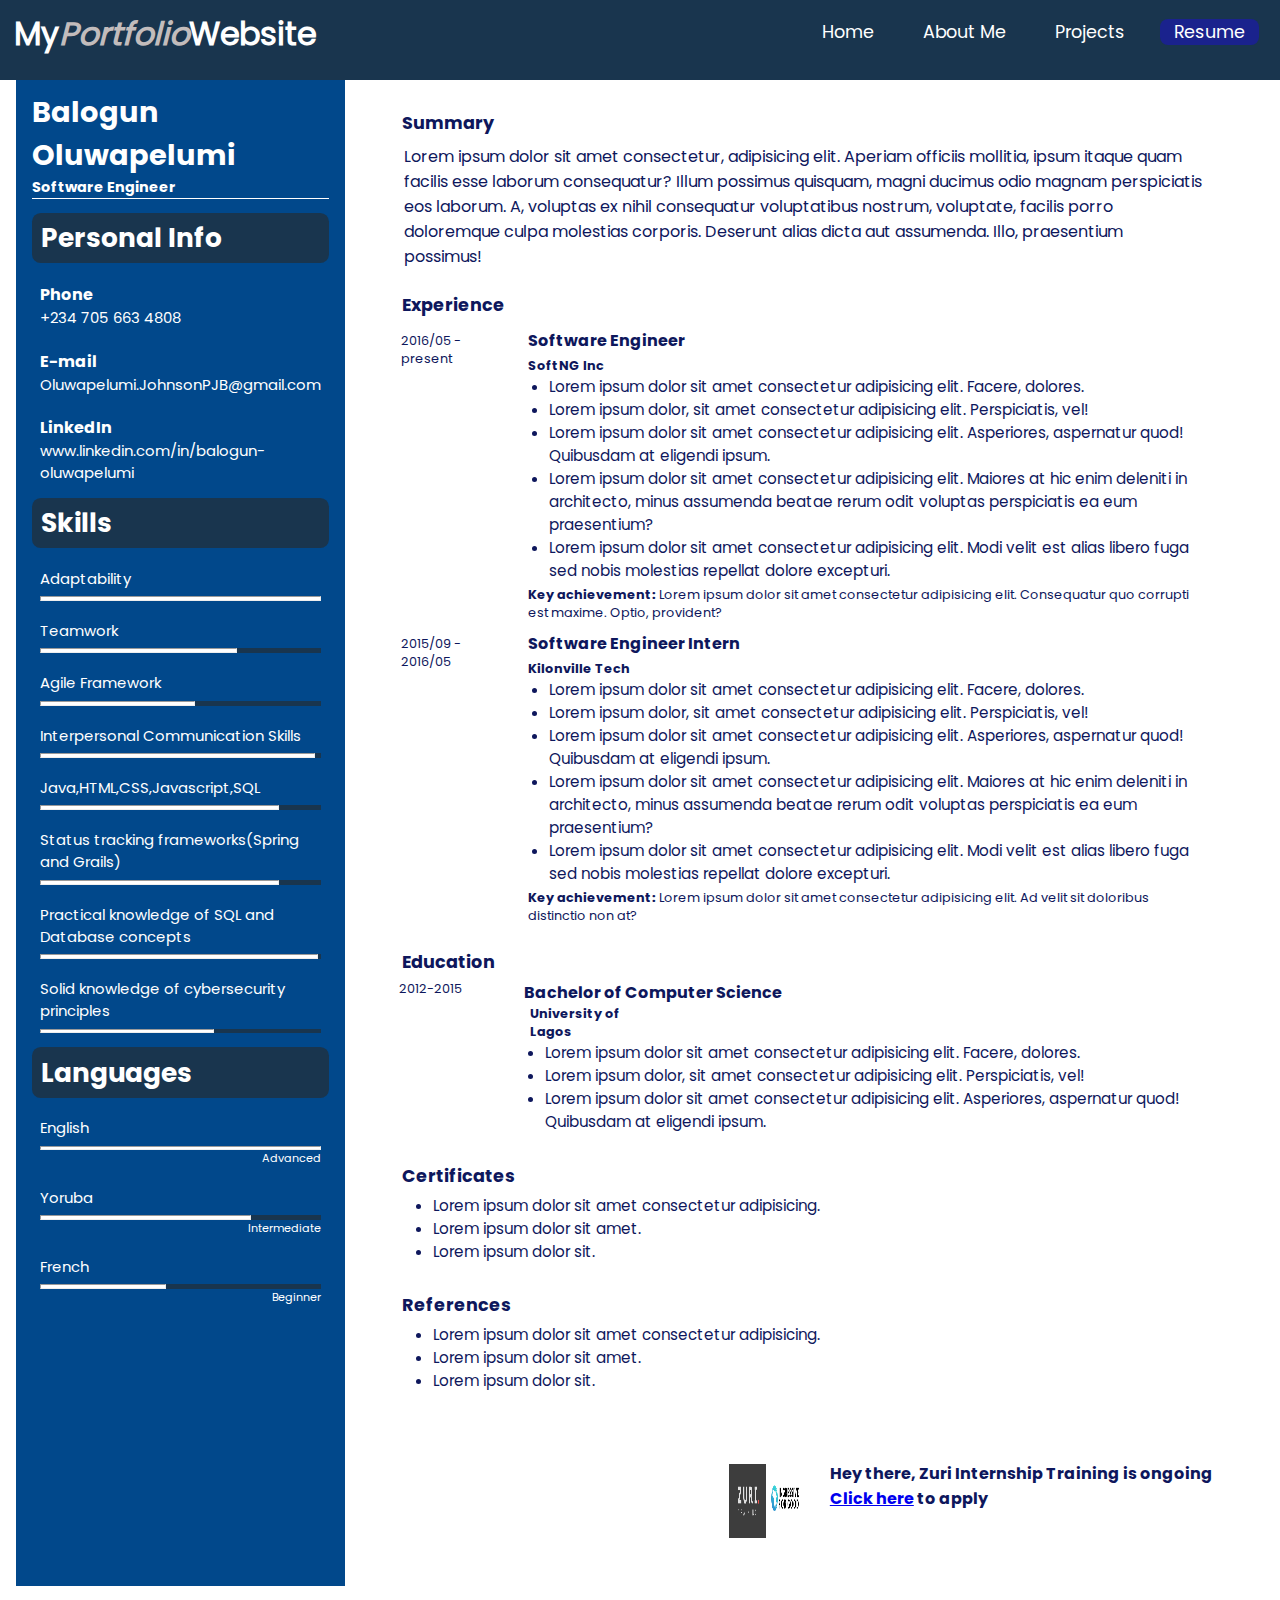
<file: index.html>
<!DOCTYPE html>
<html lang="en">
<head>
    <meta charset="UTF-8">
    <meta http-equiv="X-UA-Compatible" content="IE=edge">
    <meta name="viewport" content="width=device-width, initial-scale=1.0">
    <link rel="stylesheet" href="/CSS/main.css">
    <title>My Resume</title>
</head>
<body>
    <div class="nav-bar">
        <div class="logo">
            <h1>My<span>Portfolio</span>Website</h1>
        </div>

        <nav>
            <ul>
                <li><a href="home.html">Home</a></li>
                <li><a href="index.html">About Me</a></li>
                <li><a href="index.html">Projects</a></li>
                <li><a href="index.html">Resume</a></li>
            </ul>
        </nav>
    </div>
    <div class="">---------</div>
   <main>
        <section class="info-left">
            <div class="container">
                <Header>
                    <h1>Balogun Oluwapelumi</h1>
                    <p>Software Engineer</p>
                </Header>
                <div class="personal-info">
                    <div class="heading">
                        <h2>Personal Info</h2>
                    </div>
                  <ul>
                      <li>
                        <h3>Phone</h3>
                        <p>+234 705 663 4808</p>
                      </li>
                      <li>
                        <h3>E-mail</h3>
                        <p>Oluwapelumi.JohnsonPJB@gmail.com</p>
                      </li>
                      <li>
                        <h3>LinkedIn</h3>
                        <p>www.linkedin.com/in/balogun-oluwapelumi</p>
                      </li>
                  </ul>
                </div>
                <div class="skills">
                    <div class="heading">
                        <h2>Skills</h2>
                    </div>
    
                    <ul>
                        <li>
                            <p>Adaptability</p>
                            <div class="blue">
                               <hr>
                            </div>
                        </li>
                        <li>
                            <p>Teamwork</p>
                            <div class="blue">
                                <hr>
                            </div>
                        </li>
                        <li>
                            <p>Agile Framework</p>
                            <div class="blue">
                                <hr>
                            </div>
                        </li>
                        <li>
                            <p>Interpersonal Communication Skills</p>
                            <div class="blue">
                               <hr>
                            </div>
                        </li>
                        <li>
                            <p>Java,HTML,CSS,Javascript,SQL</p>
                            <div class="blue">
                                <hr>
                            </div>
                        </li>
                        <li>
                            <p>Status tracking frameworks(Spring and Grails)</p>
                            <div class="blue">
                                <hr>
                            </div>
                        </li>
                        <li>
                            <p>Practical knowledge of SQL and Database concepts</p>
                            <div class="blue">
                                <hr>
                            </div>
                        </li>
                        <li>
                            <p>Solid knowledge of cybersecurity principles</p>
                            <div class="blue">
                                <hr>
                            </div>
                        </li>
                    </ul>
                </div>
    
                <div class="languages">
                    <div class="heading">
                        <h2>Languages</h2>
                    </div>
                    <ul>
                        <li>
                            <p>English</p>
                            <div class="blue">
                              <hr>
                            </div>
                            <p>Advanced</p>
                        </li>
                        <li>
                            <p>Yoruba</p>
                            <div class="blue">
                               <hr>
                            </div>
                            <p>Intermediate</p>
                        </li>
                        <li>
                            <p>French</p>
                            <div class="blue">
                                <hr>
                            </div>
                            <p>Beginner</p>
                        </li>
                    </ul>
                </div>
            </div>
        </section>
        <section class="info-right">
           <div class="container">
               <div class="heading">
                   <h3>Summary</h3>
               </div>
            <div class="summary-section">
              <p>Lorem ipsum dolor sit amet consectetur, adipisicing elit. Aperiam officiis mollitia, ipsum itaque quam facilis esse laborum consequatur? Illum possimus quisquam, magni ducimus odio magnam perspiciatis eos laborum. A, voluptas ex nihil consequatur voluptatibus nostrum, voluptate, facilis porro doloremque culpa molestias corporis. Deserunt alias dicta aut assumenda. Illo, praesentium possimus!</p>
            </div>
            <div class="experience-section">
                <div class="heading">
                    <h3>Experience</h3>
                </div>
                <div class="experience-1">
                    <p>2016/05 - present</p>
                    <div class="exp-info-right">
                        <h3>Software Engineer</h3>
                        <p class="company-name">SoftNG Inc</p>
                        <ul>
                            <li>Lorem ipsum dolor sit amet consectetur adipisicing elit. Facere, dolores.</li>
                            <li>Lorem ipsum dolor, sit amet consectetur adipisicing elit. Perspiciatis, vel!</li>
                            <li>Lorem ipsum dolor sit amet consectetur adipisicing elit. Asperiores, aspernatur quod! Quibusdam at eligendi ipsum.</li>
                            <li>Lorem ipsum dolor sit amet consectetur adipisicing elit. Maiores at hic enim deleniti in architecto, minus assumenda beatae rerum odit voluptas perspiciatis ea eum praesentium?</li>
                            <li>Lorem ipsum dolor sit amet consectetur adipisicing elit. Modi velit est alias libero fuga sed nobis molestias repellat dolore excepturi.</li>
                        </ul>
                        <p><span>Key achievement:</span> Lorem ipsum dolor sit amet consectetur adipisicing elit. Consequatur quo corrupti est maxime. Optio, provident?</p>
                    </div>
                
                </div>
    
                <div class="experience-2">
                    <p>2015/09 - 2016/05</p>
                <div class="exp-info-right">
                    <h3>Software Engineer Intern</h3>
                    <p class="company-name">Kilonville Tech</p>
                    <ul>
                        <li>Lorem ipsum dolor sit amet consectetur adipisicing elit. Facere, dolores.</li>
                        <li>Lorem ipsum dolor, sit amet consectetur adipisicing elit. Perspiciatis, vel!</li>
                        <li>Lorem ipsum dolor sit amet consectetur adipisicing elit. Asperiores, aspernatur quod! Quibusdam at eligendi ipsum.</li>
                        <li>Lorem ipsum dolor sit amet consectetur adipisicing elit. Maiores at hic enim deleniti in architecto, minus assumenda beatae rerum odit voluptas perspiciatis ea eum praesentium?</li>
                        <li>Lorem ipsum dolor sit amet consectetur adipisicing elit. Modi velit est alias libero fuga sed nobis molestias repellat dolore excepturi.</li>
                    </ul>
                    <p><span>Key achievement:</span> Lorem ipsum dolor sit amet consectetur adipisicing elit. Ad velit sit doloribus distinctio non at?</p>
                </div>
                </div>
            </div>
    
            <div class="education-section">
                <div class="heading">
                    <h3>Education</h3>
                </div>
                <div class="education-info">
                    <p>2012-2015</p>
                    <div class="edu-info-right">
                        <h3>Bachelor of Computer Science</h3>
                        <p class="university-name">University of Lagos</p>
                        <ul>
                            <li>Lorem ipsum dolor sit amet consectetur adipisicing elit. Facere, dolores.</li>
                            <li>Lorem ipsum dolor, sit amet consectetur adipisicing elit. Perspiciatis, vel!</li>
                            <li>Lorem ipsum dolor sit amet consectetur adipisicing elit. Asperiores, aspernatur quod! Quibusdam at eligendi ipsum.</li>
                        </ul>
                </div>
                </div>
            </div>
            <div class="certification-section">
                <div class="heading">
                    <h3>Certificates</h3>
                    <ul>
                        <li>Lorem ipsum dolor sit amet consectetur adipisicing.</li>
                        <li>Lorem ipsum dolor sit amet.</li>
                        <li>Lorem ipsum dolor sit.</li>
                    </ul>
                </div>
            </div>
            <div class="references-section">
                <div class="heading">
                    <h3>References</h3>
                    <ul>
                        <li>Lorem ipsum dolor sit amet consectetur adipisicing.</li>
                        <li>Lorem ipsum dolor sit amet.</li>
                        <li>Lorem ipsum dolor sit.</li>
                    </ul>
                </div>
            </div>
            <div class="zuri-link">
                
                <img class="logo" src="/Image/Zuri-Logo.png" alt="">
                
                <div class="description">
                    <p>Hey there, Zuri Internship Training is ongoing</p>
                    <p><a href="https://internship.zuri.team/">Click here</a> to apply</p>
                </div>
            </div>
           </div>
        </section>
   </main>
   <script>
       let skillRanges = [100,70,55,98,85,85,99,62];
       let allhrTag = document.querySelectorAll(".skills li .blue hr");

        for (let i = 0; i < skillRanges.length; i++) 
         allhrTag[i].style.width = `${skillRanges[i]}%`;  

         let languageProficiency = [100,75,45];
         let allLanguageHrTag = document.querySelectorAll(".languages li .blue hr");
      
         for 
         (let i = 0; i < languageProficiency.length; i++) 
         allLanguageHrTag[i].style.width = `${languageProficiency[i]}%`; 
   </script>
</body>
</html>
</file>
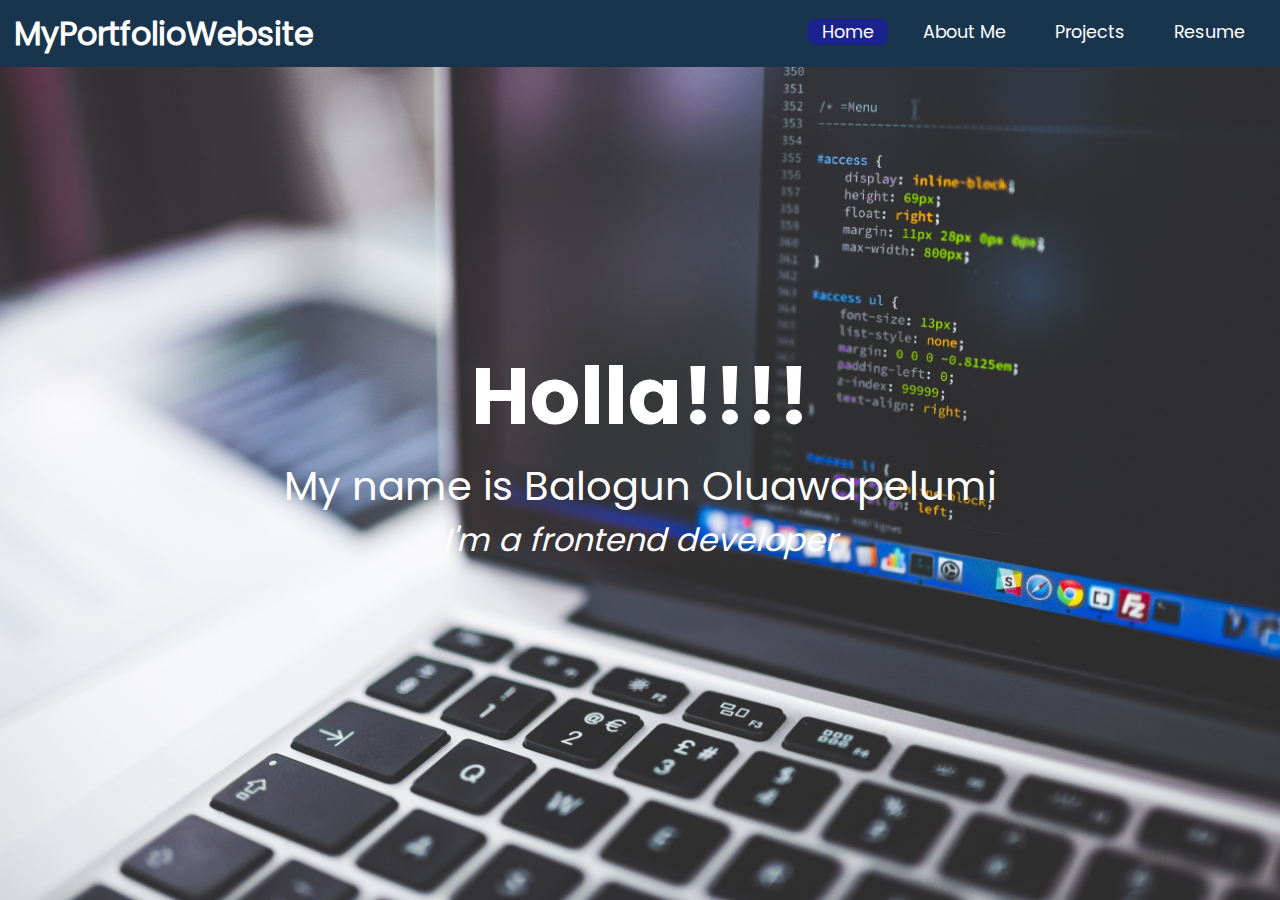
<file: home.html>
<!DOCTYPE html>
<html lang="en">
<head>
    <meta charset="UTF-8">
    <meta http-equiv="X-UA-Compatible" content="IE=edge">
    <meta name="viewport" content="width=device-width, initial-scale=1.0">
    <link rel="stylesheet" href="/CSS/home.css">
    <title>My Portfolio Website</title>
</head>
<body>
    <div class="nav-bar">
        <div class="logo">
            <h1>My<span>Portfolio</span>Website</h1>
        </div>
        <nav>
            <ul>
                <li><a href="home.html">Home</a></li>
                <li><a href="index.html">About Me</a></li>
                <li><a href="index.html">Projects</a></li>
                <li><a href="index.html">Resume</a></li>
            </ul>
        </nav>
    </div>
    <div class="background">
        <h1>Holla<span>!!!!</span></h1>
        <p>My name is Balogun Oluawapelumi</p>
        <p class="special">I'm a frontend developer</p>
    </div>
</body>
</html>
</file>
<file: CSS/main.css>
@font-face {
  font-family: P-bold;
  src: url(/Fonts/P-bold.ttf);
}

@font-face {
  font-family: P-regular;
  src: url(/Fonts/P-regular.ttf);
}

:root {
  --primary-color: #01488b;
  --sub-heading-1: #19354e;
  --sub-heading-2: rgb(14, 16, 34);
  --text-color: rgb(14, 23, 92);
}

* {
  margin: 0px;
  padding: 0px;
  -webkit-box-sizing: border-box;
          box-sizing: border-box;
}

body {
  font-family: P-regular;
  color: var(--text-color);
  position: relative;
}

body .nav-bar {
  position: fixed;
  top: 0;
  left: 0;
  z-index: 4;
  display: -webkit-box;
  display: -ms-flexbox;
  display: flex;
  width: 100%;
  -webkit-box-pack: justify;
      -ms-flex-pack: justify;
          justify-content: space-between;
  background-color: #19354e;
  color: white;
}

body .nav-bar .logo {
  padding: 0.6em .9em;
}

body .nav-bar .logo span {
  color: #c2bcbc;
  font-style: italic;
}

body .nav-bar nav ul {
  display: -webkit-box;
  display: -ms-flexbox;
  display: flex;
  -webkit-box-pack: justify;
      -ms-flex-pack: justify;
          justify-content: space-between;
  padding: 1.2em 1.3em;
}

body .nav-bar nav ul li {
  list-style: none;
  margin-left: 1.3em;
}

body .nav-bar nav ul li a {
  text-decoration: none;
  color: white;
  font-size: 1.1em;
  padding: .5em .8em;
  -webkit-transition: .3s ease-in;
  transition: .3s ease-in;
}

body .nav-bar nav ul li a:hover {
  color: #8493fd;
}

nav ul li:nth-child(4) {
  background: #1a228d;
  border-radius: .5em;
}

main {
  display: -webkit-box;
  display: -ms-flexbox;
  display: flex;
  padding: 0 1em;
  margin-top: 1.6em;
}

main section.info-left {
  display: -webkit-box;
  display: -ms-flexbox;
  display: flex;
  width: 35%;
  margin: 1em 2em 1em 0;
  padding: 1.5em 1em 2.5em 1em;
  background: var(--primary-color);
  color: white;
}

main section.info-left Header {
  border-bottom: .1em solid white;
}

main section.info-left Header h1 {
  font-family: P-bold;
  font-size: 1.8em;
}

main section.info-left Header p {
  font-family: P-bold;
  font-size: 0.9em;
}

main section.info-left .heading {
  font-family: P-bold;
  font-size: 1.1em;
  background: var(--sub-heading-1);
  padding: .3em .5em;
  margin-top: .8em;
  border-radius: .5em;
}

main section.info-left ul {
  padding: 0 .5em;
}

main section.info-left ul li {
  list-style: none;
  margin-top: 1.2em;
}

main section.info-left ul li h3 {
  font-size: 1em;
  font-family: P-bold;
}

main section.info-left ul li p {
  font-size: 0.93em;
}

main section.info-left ul li .blue {
  background: var(--sub-heading-1);
}

main section.info-left ul li .blue hr {
  display: block;
  width: 80%;
  height: .3em;
  background: white;
  z-index: 900;
  margin-top: .4em;
}

main section.info-left ul li .blue ~ p {
  font-size: 0.7em;
  text-align: right;
}

main section.info-right {
  width: 100%;
  margin: 1em 2em 1em 0;
  padding: 1.5em 1em 2.5em 1em;
}

main section.info-right .heading h3 {
  font-family: P-bold;
  font-size: 1.1em;
  padding: .3em .5em;
  margin-top: .8em;
}

main section.info-right .summary-section {
  padding: .2em .7em;
}

main section.info-right .experience-1, main section.info-right .experience-2 {
  display: -webkit-box;
  display: -ms-flexbox;
  display: flex;
  padding: .3em .5em;
}

main section.info-right .experience-1 p, main section.info-right .experience-2 p {
  width: 20%;
  font-size: .8em;
  padding-top: .3em;
}

main section.info-right .experience-1 .exp-info-right, main section.info-right .experience-2 .exp-info-right {
  padding-left: 2.9em;
}

main section.info-right .experience-1 .exp-info-right h3, main section.info-right .experience-2 .exp-info-right h3 {
  font-family: P-bold;
  font-size: 1em;
}

main section.info-right .experience-1 .exp-info-right p.company-name, main section.info-right .experience-2 .exp-info-right p.company-name {
  font-family: P-bold;
  font-size: .8em;
}

main section.info-right .experience-1 .exp-info-right ul, main section.info-right .experience-2 .exp-info-right ul {
  padding-left: 1.3em;
}

main section.info-right .experience-1 .exp-info-right ul li, main section.info-right .experience-2 .exp-info-right ul li {
  font-size: .95em;
}

main section.info-right .experience-1 .exp-info-right ul ~ p, main section.info-right .experience-2 .exp-info-right ul ~ p {
  width: unset;
}

main section.info-right .experience-1 .exp-info-right ul ~ p span, main section.info-right .experience-2 .exp-info-right ul ~ p span {
  font-family: P-bold;
}

main section.info-right .education-section .education-info {
  display: -webkit-box;
  display: -ms-flexbox;
  display: flex;
}

main section.info-right .education-section .education-info p {
  width: 20%;
  font-size: .8em;
  padding-left: .5em;
}

main section.info-right .education-section .education-info .edu-info-right {
  padding-left: 0em;
}

main section.info-right .education-section .education-info .edu-info-right p {
  font-family: P-bold;
  font-size: .8em;
}

main section.info-right .education-section .education-info .edu-info-right h3 {
  font-family: P-bold;
  font-size: 1em;
}

main section.info-right .education-section .education-info .edu-info-right ul {
  padding-left: 1.3em;
}

main section.info-right .education-section .education-info .edu-info-right ul li {
  font-size: .95em;
}

main section.info-right .certification-section {
  margin-top: 1.5em;
}

main section.info-right .certification-section ul {
  padding-left: 2.5em;
}

main section.info-right .certification-section ul li {
  font-size: 0.95em;
}

main section.info-right .references-section {
  margin-top: 1.5em;
}

main section.info-right .references-section ul {
  padding-left: 2.5em;
}

main section.info-right .references-section ul li {
  font-size: 0.95em;
}

main section.info-right .zuri-link {
  display: -webkit-box;
  display: -ms-flexbox;
  display: flex;
  color: var(--text-color);
  font-family: P-bold;
  margin-top: 4em;
  padding: .3em .2em;
  float: right;
}

main section.info-right .zuri-link .logo {
  width: 5em;
  height: 5em;
  padding: .2em .2em;
  margin-right: 1.5em;
}

main section.info-right .zuri-link .description {
  display: -webkit-box;
  display: -ms-flexbox;
  display: flex;
  -webkit-box-orient: vertical;
  -webkit-box-direction: normal;
      -ms-flex-direction: column;
          flex-direction: column;
}

.zuri-link {
  display: -webkit-box;
  display: -ms-flexbox;
  display: flex;
  color: var(--text-color);
  font-family: P-bold;
  margin-top: 4em;
  padding: .3em .2em;
  float: right;
}

.logo {
  width: 5em;
  height: 5em;
  padding: .2em .2em;
  margin-right: 1.5em;
}

.description {
  display: -webkit-box;
  display: -ms-flexbox;
  display: flex;
  -webkit-box-orient: vertical;
  -webkit-box-direction: normal;
      -ms-flex-direction: column;
          flex-direction: column;
}
/*# sourceMappingURL=main.css.map */
</file>
<file: CSS/home.css>
@font-face {
  font-family: P-bold;
  src: url(/Fonts/P-bold.ttf);
}

@font-face {
  font-family: P-regular;
  src: url(/Fonts/P-regular.ttf);
}

* {
  margin: 0;
  padding: 0;
  -webkit-box-sizing: border-box;
          box-sizing: border-box;
}

body {
  font-family: P-regular;
}

.nav-bar {
  position: fixed;
  display: -webkit-box;
  display: -ms-flexbox;
  display: flex;
  width: 100%;
  -webkit-box-pack: justify;
      -ms-flex-pack: justify;
          justify-content: space-between;
  background-color: #19354e;
  color: white;
}

.nav-bar .logo {
  padding: 0.6em .9em;
}

.nav-bar nav ul {
  display: -webkit-box;
  display: -ms-flexbox;
  display: flex;
  -webkit-box-pack: justify;
      -ms-flex-pack: justify;
          justify-content: space-between;
  padding: 1.2em 1.3em;
}

.nav-bar nav ul li {
  list-style: none;
  margin-left: 1.3em;
}

.nav-bar nav ul li a {
  text-decoration: none;
  color: white;
  font-size: 1.1em;
  padding: .5em .8em;
  -webkit-transition: .3s ease-in;
  transition: .3s ease-in;
}

.nav-bar nav ul li a:hover {
  color: #8493fd;
}

nav ul li:nth-child(1) {
  background: #1a228d;
  border-radius: .5em;
}

.background {
  display: -webkit-box;
  display: -ms-flexbox;
  display: flex;
  -webkit-box-orient: vertical;
  -webkit-box-direction: normal;
      -ms-flex-direction: column;
          flex-direction: column;
  -webkit-box-pack: center;
      -ms-flex-pack: center;
          justify-content: center;
  -webkit-box-align: center;
      -ms-flex-align: center;
          align-items: center;
  width: 100%;
  height: 100vh;
  background-image: url(/Image/Pics1.jpg);
  background-size: cover;
  color: white;
}

.background h1 {
  font-family: P-bold;
  font-size: 5em;
}

.background p {
  font-size: 2.5em;
}

.background p.special {
  font-size: 2em;
  font-style: italic;
}
/*# sourceMappingURL=home.css.map */
</file>
